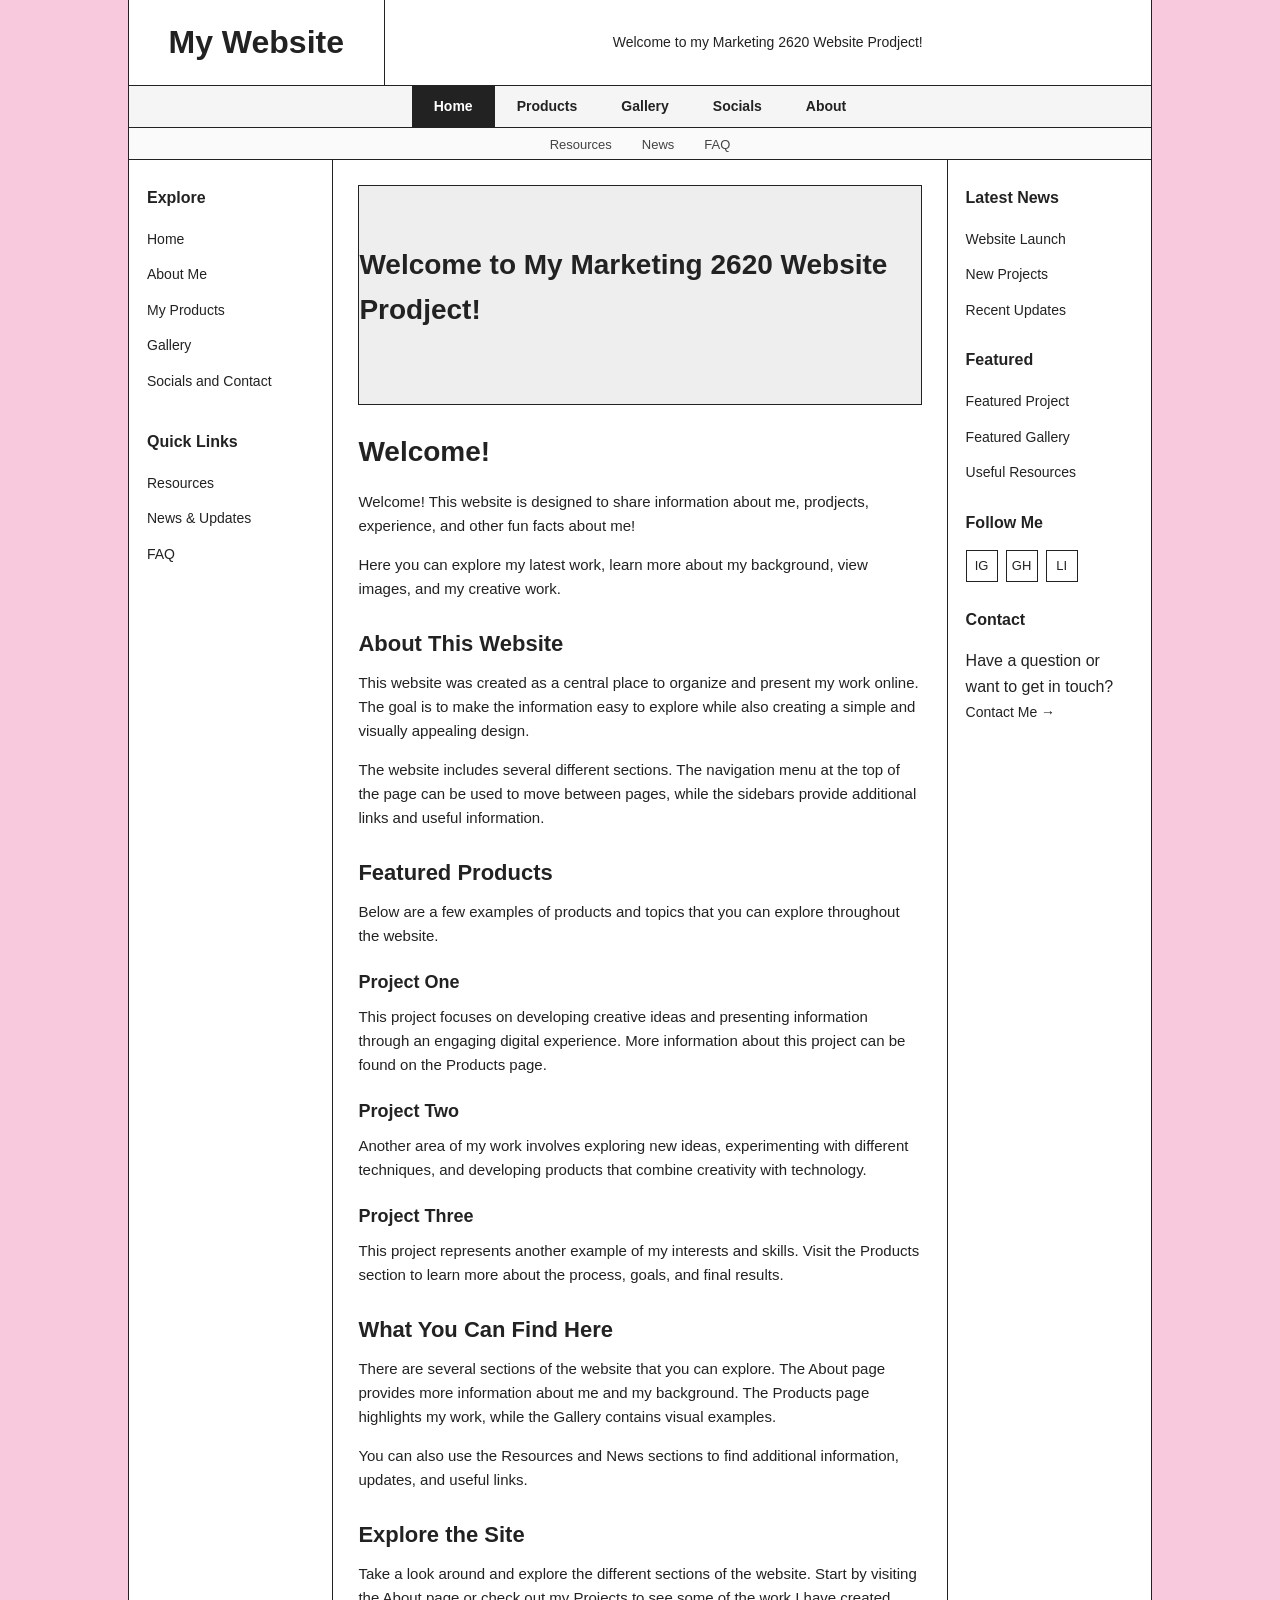
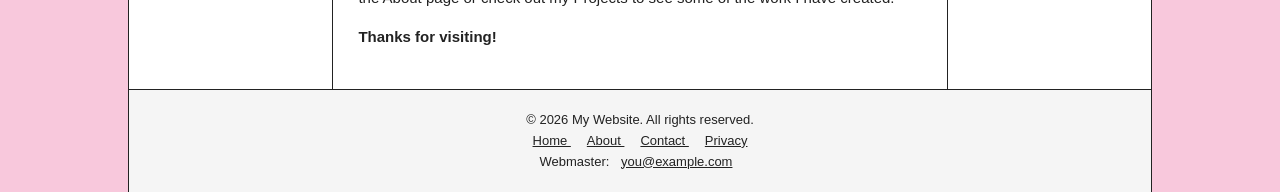
<file: index.html>
<!DOCTYPE html>
<html lang="en">

<head>
    <meta charset="UTF-8">

    <meta name="viewport" content="width=device-width, initial-scale=1.0">

    <title>Welcome</title>

    <!-- Main CSS -->
    <link rel="stylesheet" href="style.css">
</head>


<body>

    <!-- =========================================
         MAIN WEBSITE CONTAINER
         ========================================= -->

    <div class="site-wrapper">


        <!-- =========================================
             HEADER
             ========================================= -->

        <header class="site-header">

            <!-- Logo -->

            <div class="logo">
                <a href="index.html">My Website</a>
            </div>


            <!-- Website Description -->

            <div class="header-info">

                <p>
                    Welcome to my Marketing 2620 Website Prodject!
                </p>

            </div>

        </header>



        <!-- =========================================
             NAVIGATION
             Created automatically by nav.js
             ========================================= -->

        <div id="navigation"></div>



        <!-- =========================================
             THREE COLUMN PAGE
             ========================================= -->

        <div class="page-layout">


            <!-- =====================================
                 LEFT SIDEBAR
                 ===================================== -->

            <aside class="left-sidebar">

                <h3>Explore</h3>

                <ul>

                    <li>
                        <a href="index.html">
                            Home
                        </a>
                    </li>

                    <li>
                        <a href="about.html">
                            About Me
                        </a>
                    </li>

                    <li>
                        <a href="products.html">
                            My Products
                        </a>
                    </li>

                    <li>
                        <a href="gallery.html">
                            Gallery
                        </a>
                    </li>

                    <li>
                        <a href="contact.html">
                            Socials and Contact
                        </a>
                    </li>

                </ul>


                <br>


                <h3>Quick Links</h3>

                <ul>

                    <li>
                        <a href="resources.html">
                            Resources
                        </a>
                    </li>

                    <li>
                        <a href="news.html">
                            News & Updates
                        </a>
                    </li>

                    <li>
                        <a href="faq.html">
                            FAQ
                        </a>
                    </li>

                </ul>

            </aside>



            <!-- =====================================
                 MAIN CONTENT
                 ===================================== -->

            <main class="main-content">


                <!-- HERO IMAGE -->

                <div class="hero">

                    <h1>
                        Welcome to My Marketing 2620 Website Prodject!
                    </h1>

                </div>


                <!-- INTRODUCTION -->

                <h1>Welcome!</h1>

                <p>
                    Welcome! This website is
                    designed to share information about me, prodjects, experience, and other fun facts about me!
                </p>

                <p>
                    Here you can explore my latest work, learn
                    more about my background, view images, and my
                    creative work.
                </p>


                <!-- ABOUT SECTION -->

                <h2>About This Website</h2>

                <p>
                    This website was created as a central place to
                    organize and present my work online. The goal is
                    to make the information easy to explore while
                    also creating a simple and visually appealing
                    design.
                </p>

                <p>
                    The website includes several different sections.
                    The navigation menu at the top of the page can be
                    used to move between pages, while the sidebars
                    provide additional links and useful information.
                </p>


                <!-- FEATURED PRODUCTS-->

                <h2>Featured Products</h2>

                <p>
                    Below are a few examples of products and topics
                    that you can explore throughout the website.
                </p>


                <h3>Project One</h3>

                <p>
                    This project focuses on developing creative ideas
                    and presenting information through an engaging
                    digital experience. More information about this
                    project can be found on the Products page.
                </p>


                <h3>Project Two</h3>

                <p>
                    Another area of my work involves exploring new
                    ideas, experimenting with different techniques,
                    and developing products that combine creativity
                    with technology.
                </p>


                <h3>Project Three</h3>

                <p>
                    This project represents another example of my
                    interests and skills. Visit the Products section
                    to learn more about the process, goals, and final
                    results.
                </p>


                <!-- WHAT YOU CAN FIND -->

                <h2>What You Can Find Here</h2>

                <p>
                    There are several sections of the website that
                    you can explore. The About page provides more
                    information about me and my background. The
                    Products page highlights my work, while the
                    Gallery contains visual examples.
                </p>

                <p>
                    You can also use the Resources and News sections
                    to find additional information, updates, and
                    useful links.
                </p>


                <!-- CALL TO ACTION -->

                <h2>Explore the Site</h2>

                <p>
                    Take a look around and explore the different
                    sections of the website. Start by visiting the
                    About page or check out my Projects to see some
                    of the work I have created.
                </p>


                <p>

                    <strong>
                        Thanks for visiting!
                    </strong>

                </p>

            </main>



            <!-- =====================================
                 RIGHT SIDEBAR
                 ===================================== -->

            <aside class="right-sidebar">

                <div class="sticky-content">


                    <!-- NEWS -->

                    <div class="sidebar-section">

                        <h3>Latest News</h3>

                        <ul>

                            <li>
                                <a href="news.html">
                                    Website Launch
                                </a>
                            </li>

                            <li>
                                <a href="news.html">
                                    New Projects
                                </a>
                            </li>

                            <li>
                                <a href="news.html">
                                    Recent Updates
                                </a>
                            </li>

                        </ul>

                    </div>



                    <!-- FEATURED -->

                    <div class="sidebar-section">

                        <h3>Featured</h3>

                        <ul>

                            <li>
                                <a href="projects.html">
                                    Featured Project
                                </a>
                            </li>

                            <li>
                                <a href="gallery.html">
                                    Featured Gallery
                                </a>
                            </li>

                            <li>
                                <a href="resources.html">
                                    Useful Resources
                                </a>
                            </li>

                        </ul>

                    </div>



                    <!-- SOCIAL MEDIA -->

                    <div class="sidebar-section">

                        <h3>Follow Me</h3>

                        <div class="social-links">

                            <a
                                href="#"
                                aria-label="Instagram">
                                IG
                            </a>

                            <a
                                href="#"
                                aria-label="GitHub">
                                GH
                            </a>

                            <a
                                href="#"
                                aria-label="LinkedIn">
                                LI
                            </a>

                        </div>

                    </div>



                    <!-- CONTACT -->

                    <div class="sidebar-section">

                        <h3>Contact</h3>

                        <p>
                            Have a question or want to get in
                            touch?
                        </p>

                        <a href="contact.html">
                            Contact Me →
                        </a>

                    </div>


                </div>

            </aside>


        </div>



        <!-- =========================================
             FOOTER
             ========================================= -->

        <footer class="site-footer">

            <p>
                © 2026 My Website. All rights reserved.
            </p>

            <p>

                <a href="index.html">
                    Home
                </a>

                <a href="about.html">
                    About
                </a>

                <a href="contact.html">
                    Contact
                </a>

                <a href="privacy.html">
                    Privacy
                </a>

            </p>

            <p>

                Webmaster:
                
                <a href="mailto:you@example.com">
                    you@example.com
                </a>

            </p>

        </footer>


    </div>



    <!-- =========================================
         JAVASCRIPT NAVIGATION
         ========================================= -->

    <script src="nav.js"></script>

</body>

</html>
</file>
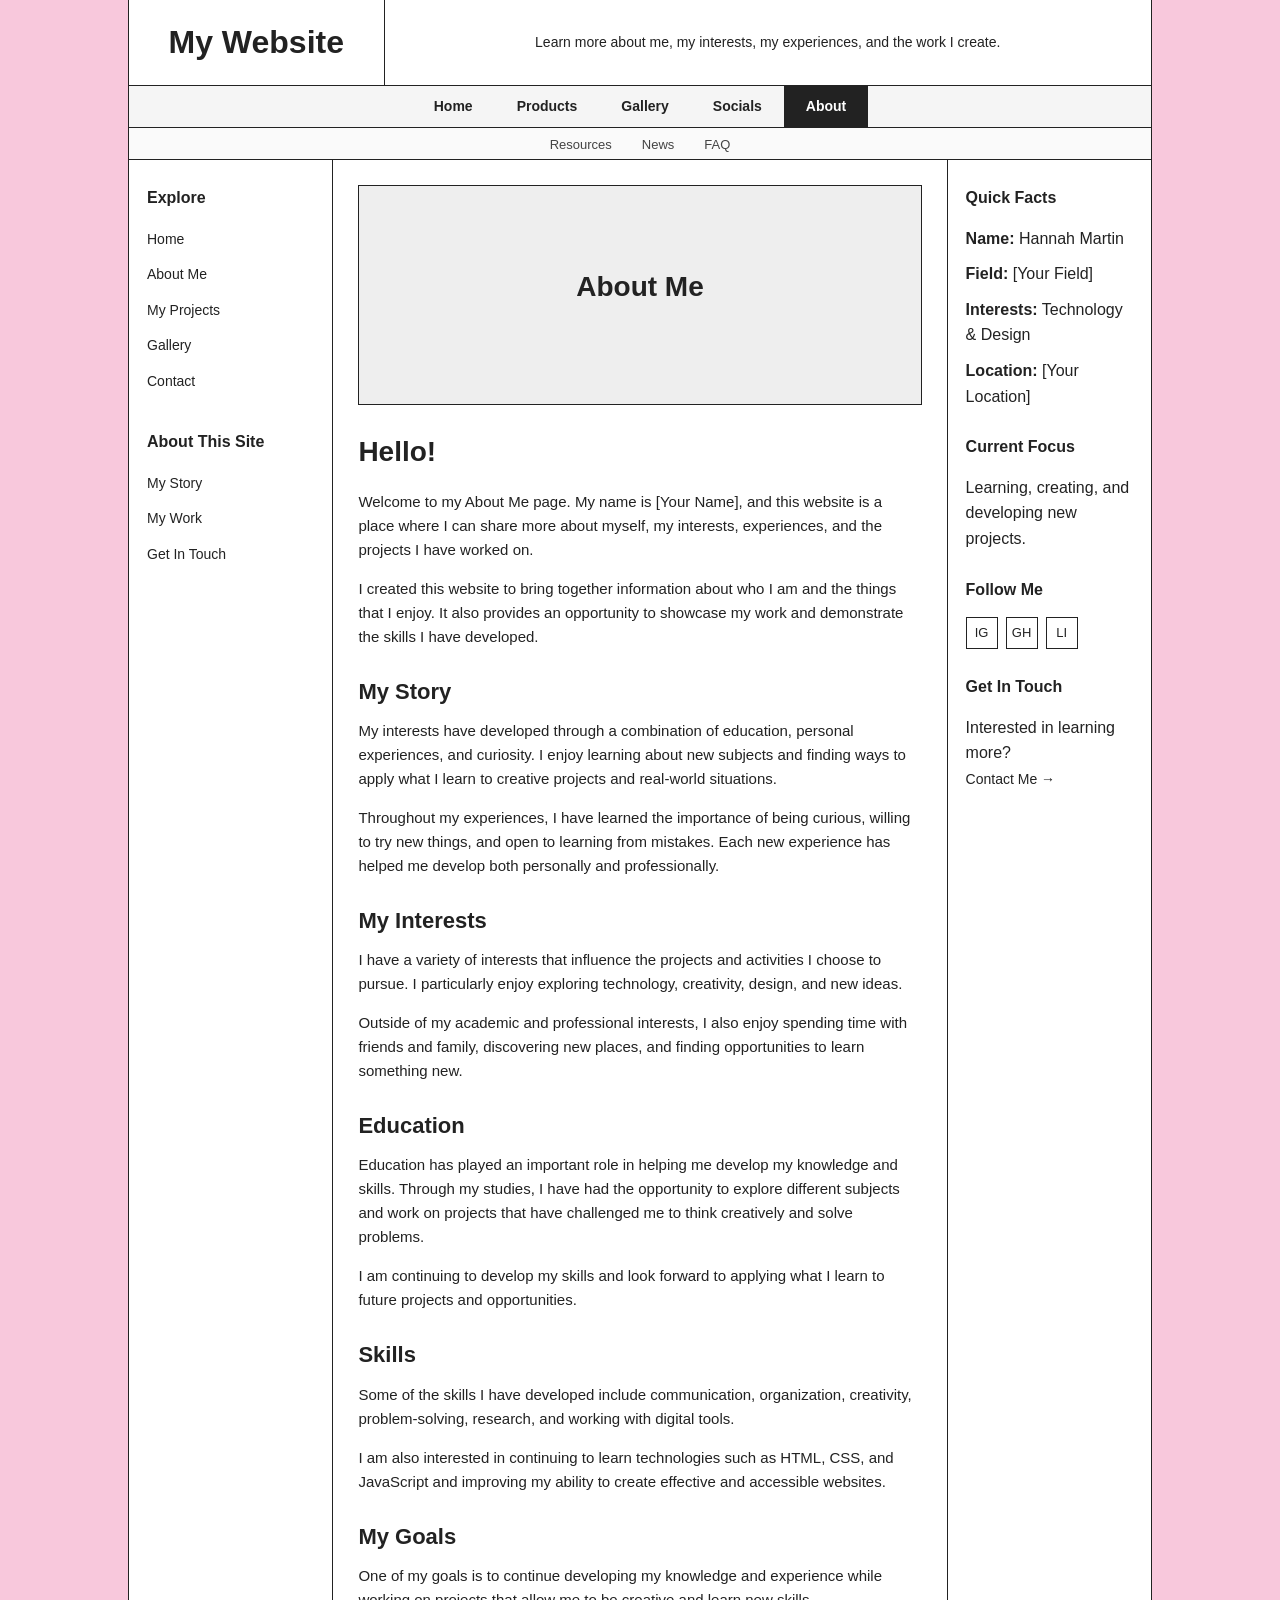
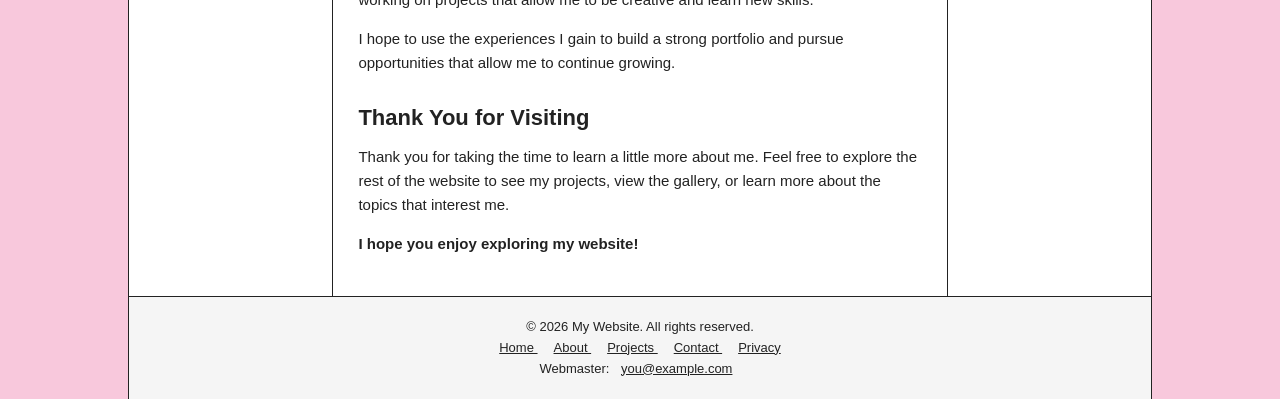
<file: about.html>
<!DOCTYPE html>
<html lang="en">

<head>
    <meta charset="UTF-8">

    <meta name="viewport" content="width=device-width, initial-scale=1.0">

    <title>About Me | My Website</title>

    <!-- Shared CSS -->
    <link rel="stylesheet" href="style.css">
</head>


<body>

    <!-- =========================================
         MAIN WEBSITE CONTAINER
         ========================================= -->

    <div class="site-wrapper">


        <!-- =========================================
             HEADER
             ========================================= -->

        <header class="site-header">

            <!-- Logo -->

            <div class="logo">
                <a href="index.html">My Website</a>
            </div>


            <!-- Website Description -->

            <div class="header-info">

                <p>
                    Learn more about me, my interests, my
                    experiences, and the work I create.
                </p>

            </div>

        </header>



        <!-- =========================================
             SHARED JAVASCRIPT NAVIGATION
             ========================================= -->

        <div id="navigation"></div>



        <!-- =========================================
             THREE-COLUMN PAGE LAYOUT
             ========================================= -->

        <div class="page-layout">


            <!-- =====================================
                 LEFT SIDEBAR
                 ===================================== -->

            <aside class="left-sidebar">

                <h3>Explore</h3>

                <ul>

                    <li>
                        <a href="index.html">
                            Home
                        </a>
                    </li>

                    <li>
                        <a href="about.html">
                            About Me
                        </a>
                    </li>

                    <li>
                        <a href="projects.html">
                            My Projects
                        </a>
                    </li>

                    <li>
                        <a href="gallery.html">
                            Gallery
                        </a>
                    </li>

                    <li>
                        <a href="contact.html">
                            Contact
                        </a>
                    </li>

                </ul>


                <br>


                <h3>About This Site</h3>

                <ul>

                    <li>
                        <a href="about.html">
                            My Story
                        </a>
                    </li>

                    <li>
                        <a href="projects.html">
                            My Work
                        </a>
                    </li>

                    <li>
                        <a href="contact.html">
                            Get In Touch
                        </a>
                    </li>

                </ul>

            </aside>



            <!-- =====================================
                 MAIN ABOUT CONTENT
                 ===================================== -->

            <main class="main-content">


                <!-- HERO -->

                <div class="hero">

                    <h1>
                        About Me
                    </h1>

                </div>



                <!-- INTRODUCTION -->

                <h1>Hello!</h1>

                <p>
                    Welcome to my About Me page. My name is
                    [Your Name], and this website is a place where
                    I can share more about myself, my interests,
                    experiences, and the projects I have worked on.
                </p>

                <p>
                    I created this website to bring together
                    information about who I am and the things that
                    I enjoy. It also provides an opportunity to
                    showcase my work and demonstrate the skills I
                    have developed.
                </p>



                <!-- MY STORY -->

                <h2>My Story</h2>

                <p>
                    My interests have developed through a combination
                    of education, personal experiences, and curiosity.
                    I enjoy learning about new subjects and finding
                    ways to apply what I learn to creative projects
                    and real-world situations.
                </p>

                <p>
                    Throughout my experiences, I have learned the
                    importance of being curious, willing to try new
                    things, and open to learning from mistakes.
                    Each new experience has helped me develop both
                    personally and professionally.
                </p>



                <!-- INTERESTS -->

                <h2>My Interests</h2>

                <p>
                    I have a variety of interests that influence the
                    projects and activities I choose to pursue. I
                    particularly enjoy exploring technology, creativity,
                    design, and new ideas.
                </p>

                <p>
                    Outside of my academic and professional interests,
                    I also enjoy spending time with friends and family,
                    discovering new places, and finding opportunities
                    to learn something new.
                </p>



                <!-- EDUCATION -->

                <h2>Education</h2>

                <p>
                    Education has played an important role in helping
                    me develop my knowledge and skills. Through my
                    studies, I have had the opportunity to explore
                    different subjects and work on projects that have
                    challenged me to think creatively and solve
                    problems.
                </p>

                <p>
                    I am continuing to develop my skills and look
                    forward to applying what I learn to future
                    projects and opportunities.
                </p>



                <!-- SKILLS -->

                <h2>Skills</h2>

                <p>
                    Some of the skills I have developed include
                    communication, organization, creativity,
                    problem-solving, research, and working with
                    digital tools.
                </p>

                <p>
                    I am also interested in continuing to learn
                    technologies such as HTML, CSS, and JavaScript
                    and improving my ability to create effective
                    and accessible websites.
                </p>



                <!-- GOALS -->

                <h2>My Goals</h2>

                <p>
                    One of my goals is to continue developing my
                    knowledge and experience while working on projects
                    that allow me to be creative and learn new skills.
                </p>

                <p>
                    I hope to use the experiences I gain to build a
                    strong portfolio and pursue opportunities that
                    allow me to continue growing.
                </p>



                <!-- CLOSING -->

                <h2>Thank You for Visiting</h2>

                <p>
                    Thank you for taking the time to learn a little
                    more about me. Feel free to explore the rest of
                    the website to see my projects, view the gallery,
                    or learn more about the topics that interest me.
                </p>

                <p>

                    <strong>
                        I hope you enjoy exploring my website!
                    </strong>

                </p>


            </main>



            <!-- =====================================
                 RIGHT STICKY SIDEBAR
                 ===================================== -->

            <aside class="right-sidebar">

                <div class="sticky-content">


                    <!-- QUICK FACTS -->

                    <div class="sidebar-section">

                        <h3>Quick Facts</h3>

                        <ul>

                            <li>
                                <strong>Name:</strong>
                                Hannah Martin
                            </li>

                            <li>
                                <strong>Field:</strong>
                                [Your Field]
                            </li>

                            <li>
                                <strong>Interests:</strong>
                                Technology & Design
                            </li>

                            <li>
                                <strong>Location:</strong>
                                [Your Location]
                            </li>

                        </ul>

                    </div>



                    <!-- CURRENT FOCUS -->

                    <div class="sidebar-section">

                        <h3>Current Focus</h3>

                        <p>
                            Learning, creating, and developing
                            new projects.
                        </p>

                    </div>



                    <!-- SOCIAL LINKS -->

                    <div class="sidebar-section">

                        <h3>Follow Me</h3>

                        <div class="social-links">

                            <a
                                href="#"
                                aria-label="Instagram">
                                IG
                            </a>

                            <a
                                href="#"
                                aria-label="GitHub">
                                GH
                            </a>

                            <a
                                href="#"
                                aria-label="LinkedIn">
                                LI
                            </a>

                        </div>

                    </div>



                    <!-- CONTACT -->

                    <div class="sidebar-section">

                        <h3>Get In Touch</h3>

                        <p>
                            Interested in learning more?
                        </p>

                        <a href="contact.html">
                            Contact Me →
                        </a>

                    </div>


                </div>

            </aside>


        </div>



        <!-- =========================================
             FOOTER
             ========================================= -->

        <footer class="site-footer">

            <p>
                © 2026 My Website. All rights reserved.
            </p>

            <p>

                <a href="index.html">
                    Home
                </a>

                <a href="about.html">
                    About
                </a>

                <a href="projects.html">
                    Projects
                </a>

                <a href="contact.html">
                    Contact
                </a>

                <a href="privacy.html">
                    Privacy
                </a>

            </p>

            <p>

                Webmaster:

                <a href="mailto:you@example.com">
                    you@example.com
                </a>

            </p>

        </footer>


    </div>



    <!-- =========================================
         SHARED NAVIGATION JAVASCRIPT
         ========================================= -->

    <script src="nav.js"></script>

</body>

</html>
</file>
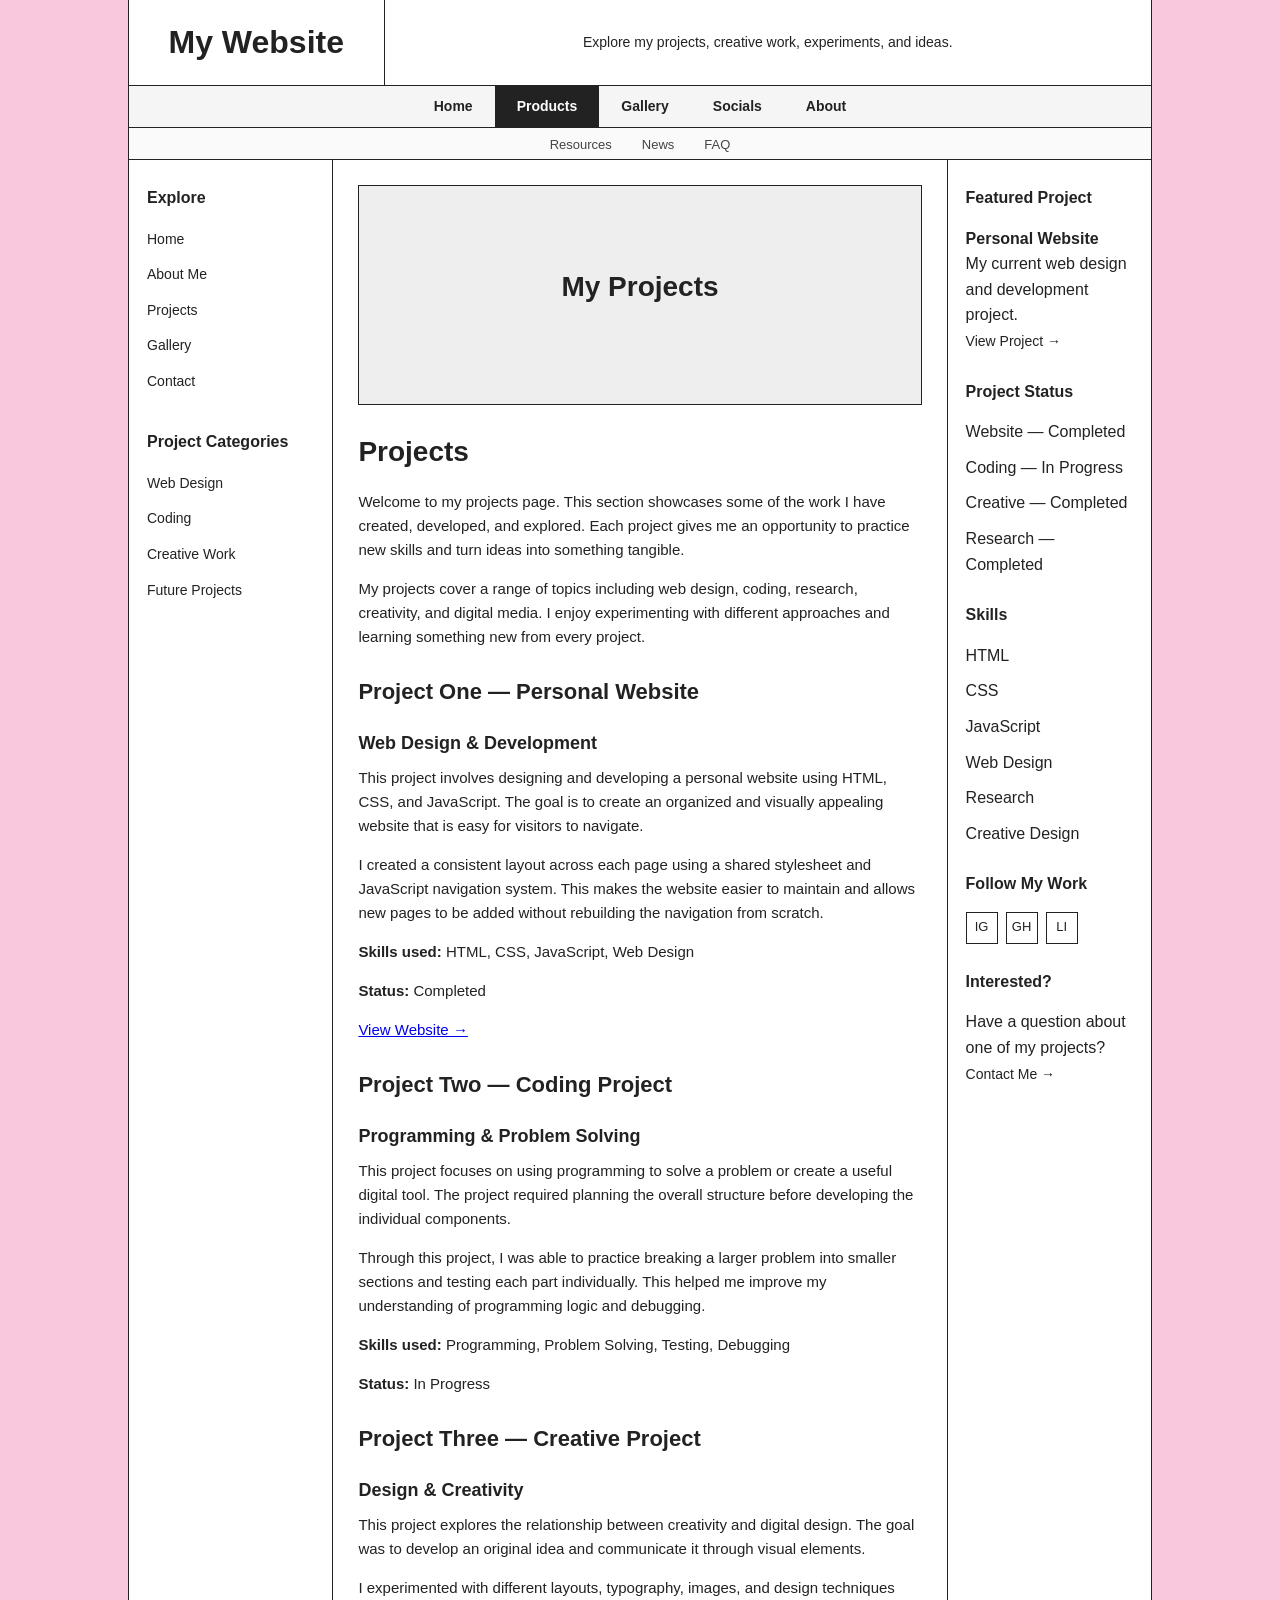
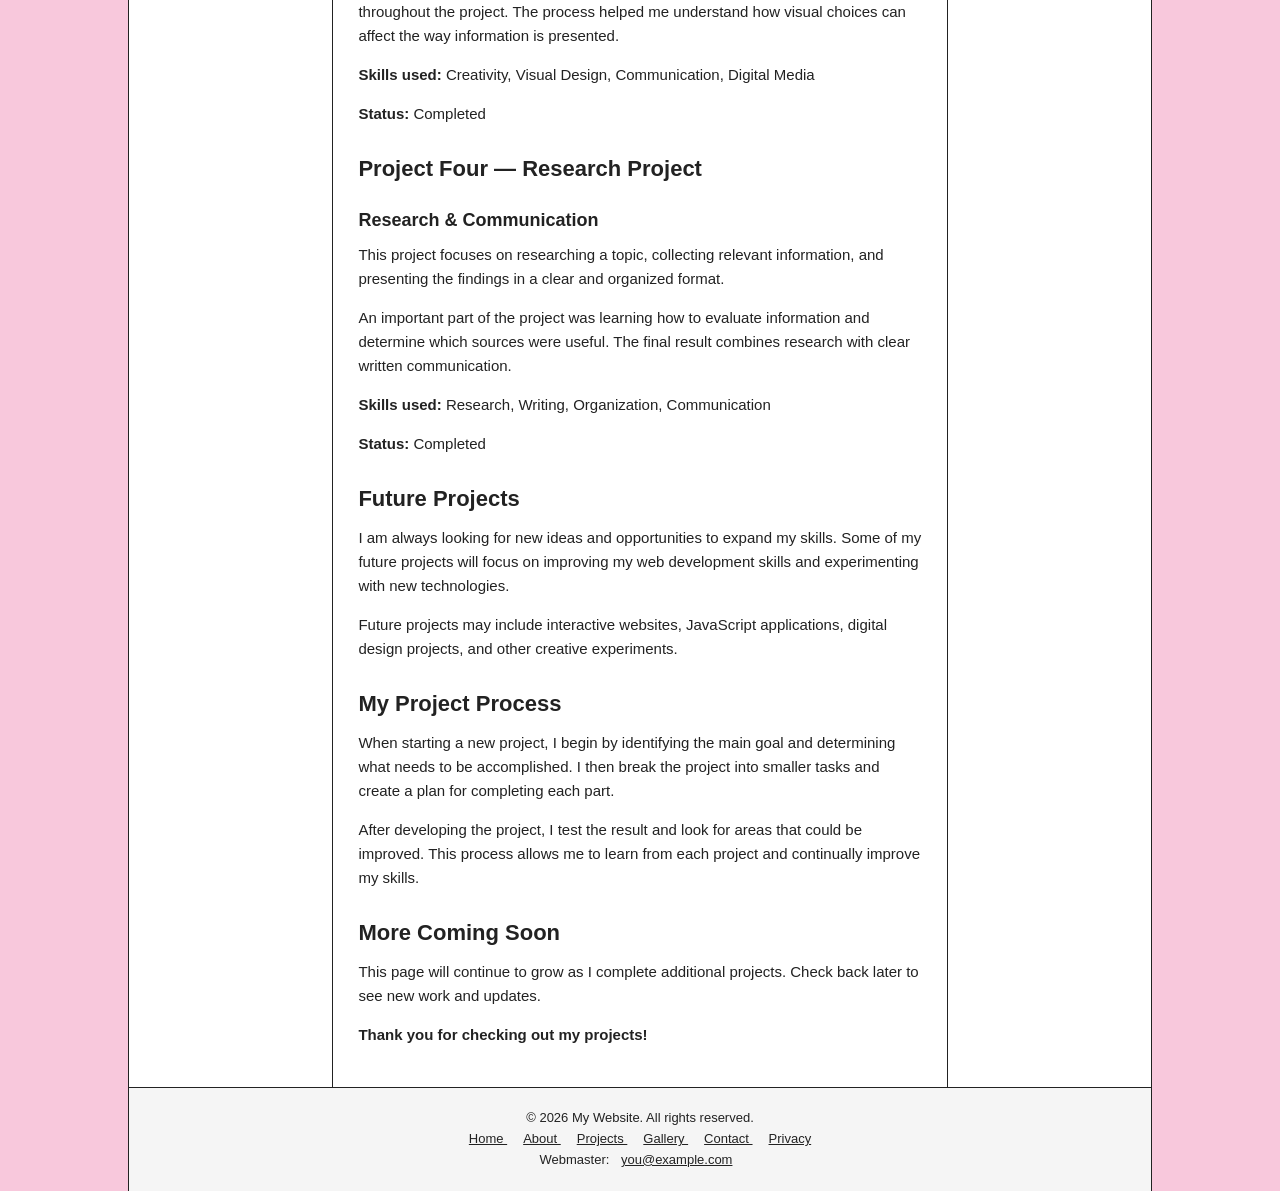
<file: products.html>
<!DOCTYPE html>
<html lang="en">

<head>

    <meta charset="UTF-8">

    <meta name="viewport"
          content="width=device-width, initial-scale=1.0">

    <title>Projects | My Website</title>

    <!-- Shared CSS -->
    <link rel="stylesheet" href="style.css">

</head>


<body>

    <!-- =========================================
         MAIN WEBSITE CONTAINER
         ========================================= -->

    <div class="site-wrapper">


        <!-- =========================================
             HEADER
             ========================================= -->

        <header class="site-header">


            <!-- LOGO -->

            <div class="logo">

                <a href="index.html">
                    My Website
                </a>

            </div>


            <!-- WEBSITE DESCRIPTION -->

            <div class="header-info">

                <p>
                    Explore my projects, creative work,
                    experiments, and ideas.
                </p>

            </div>

        </header>



        <!-- =========================================
             SHARED JAVASCRIPT NAVIGATION
             ========================================= -->

        <div id="navigation"></div>



        <!-- =========================================
             THREE COLUMN PAGE LAYOUT
             ========================================= -->

        <div class="page-layout">


            <!-- =====================================
                 LEFT SIDEBAR
                 ===================================== -->

            <aside class="left-sidebar">


                <h3>Explore</h3>

                <ul>

                    <li>
                        <a href="index.html">
                            Home
                        </a>
                    </li>

                    <li>
                        <a href="about.html">
                            About Me
                        </a>
                    </li>

                    <li>
                        <a href="projects.html">
                            Projects
                        </a>
                    </li>

                    <li>
                        <a href="gallery.html">
                            Gallery
                        </a>
                    </li>

                    <li>
                        <a href="contact.html">
                            Contact
                        </a>
                    </li>

                </ul>


                <br>


                <h3>Project Categories</h3>

                <ul>

                    <li>
                        <a href="#web">
                            Web Design
                        </a>
                    </li>

                    <li>
                        <a href="#coding">
                            Coding
                        </a>
                    </li>

                    <li>
                        <a href="#creative">
                            Creative Work
                        </a>
                    </li>

                    <li>
                        <a href="#future">
                            Future Projects
                        </a>
                    </li>

                </ul>


            </aside>



            <!-- =====================================
                 MAIN PROJECT CONTENT
                 ===================================== -->

            <main class="main-content">


                <!-- =================================
                     HERO
                     ================================= -->

                <div class="hero">

                    <h1>
                        My Projects
                    </h1>

                </div>



                <!-- =================================
                     INTRODUCTION
                     ================================= -->

                <h1>Projects</h1>

                <p>
                    Welcome to my projects page. This section
                    showcases some of the work I have created,
                    developed, and explored. Each project gives me
                    an opportunity to practice new skills and turn
                    ideas into something tangible.
                </p>

                <p>
                    My projects cover a range of topics including
                    web design, coding, research, creativity, and
                    digital media. I enjoy experimenting with
                    different approaches and learning something new
                    from every project.
                </p>



                <!-- =================================
                     PROJECT 1
                     ================================= -->

                <section id="web">

                    <h2>Project One — Personal Website</h2>

                    <h3>Web Design & Development</h3>

                    <p>
                        This project involves designing and
                        developing a personal website using HTML,
                        CSS, and JavaScript. The goal is to create
                        an organized and visually appealing website
                        that is easy for visitors to navigate.
                    </p>

                    <p>
                        I created a consistent layout across each
                        page using a shared stylesheet and
                        JavaScript navigation system. This makes the
                        website easier to maintain and allows new
                        pages to be added without rebuilding the
                        navigation from scratch.
                    </p>

                    <p>
                        <strong>Skills used:</strong>
                        HTML, CSS, JavaScript, Web Design
                    </p>

                    <p>
                        <strong>Status:</strong>
                        Completed
                    </p>

                    <p>
                        <a href="index.html">
                            View Website →
                        </a>
                    </p>

                </section>



                <!-- =================================
                     PROJECT 2
                     ================================= -->

                <section id="coding">

                    <h2>Project Two — Coding Project</h2>

                    <h3>Programming & Problem Solving</h3>

                    <p>
                        This project focuses on using programming
                        to solve a problem or create a useful
                        digital tool. The project required planning
                        the overall structure before developing the
                        individual components.
                    </p>

                    <p>
                        Through this project, I was able to practice
                        breaking a larger problem into smaller
                        sections and testing each part individually.
                        This helped me improve my understanding of
                        programming logic and debugging.
                    </p>

                    <p>
                        <strong>Skills used:</strong>
                        Programming, Problem Solving, Testing,
                        Debugging
                    </p>

                    <p>
                        <strong>Status:</strong>
                        In Progress
                    </p>

                </section>



                <!-- =================================
                     PROJECT 3
                     ================================= -->

                <section id="creative">

                    <h2>Project Three — Creative Project</h2>

                    <h3>Design & Creativity</h3>

                    <p>
                        This project explores the relationship
                        between creativity and digital design. The
                        goal was to develop an original idea and
                        communicate it through visual elements.
                    </p>

                    <p>
                        I experimented with different layouts,
                        typography, images, and design techniques
                        throughout the project. The process helped me
                        understand how visual choices can affect the
                        way information is presented.
                    </p>

                    <p>
                        <strong>Skills used:</strong>
                        Creativity, Visual Design, Communication,
                        Digital Media
                    </p>

                    <p>
                        <strong>Status:</strong>
                        Completed
                    </p>

                </section>



                <!-- =================================
                     PROJECT 4
                     ================================= -->

                <section>

                    <h2>Project Four — Research Project</h2>

                    <h3>Research & Communication</h3>

                    <p>
                        This project focuses on researching a topic,
                        collecting relevant information, and
                        presenting the findings in a clear and
                        organized format.
                    </p>

                    <p>
                        An important part of the project was learning
                        how to evaluate information and determine
                        which sources were useful. The final result
                        combines research with clear written
                        communication.
                    </p>

                    <p>
                        <strong>Skills used:</strong>
                        Research, Writing, Organization,
                        Communication
                    </p>

                    <p>
                        <strong>Status:</strong>
                        Completed
                    </p>

                </section>



                <!-- =================================
                     FUTURE PROJECTS
                     ================================= -->

                <section id="future">

                    <h2>Future Projects</h2>

                    <p>
                        I am always looking for new ideas and
                        opportunities to expand my skills. Some of my
                        future projects will focus on improving my
                        web development skills and experimenting with
                        new technologies.
                    </p>

                    <p>
                        Future projects may include interactive
                        websites, JavaScript applications, digital
                        design projects, and other creative
                        experiments.
                    </p>

                </section>



                <!-- =================================
                     PROJECT PROCESS
                     ================================= -->

                <h2>My Project Process</h2>

                <p>
                    When starting a new project, I begin by
                    identifying the main goal and determining what
                    needs to be accomplished. I then break the
                    project into smaller tasks and create a plan for
                    completing each part.
                </p>

                <p>
                    After developing the project, I test the result
                    and look for areas that could be improved. This
                    process allows me to learn from each project and
                    continually improve my skills.
                </p>



                <!-- =================================
                     CLOSING
                     ================================= -->

                <h2>More Coming Soon</h2>

                <p>
                    This page will continue to grow as I complete
                    additional projects. Check back later to see new
                    work and updates.
                </p>

                <p>

                    <strong>
                        Thank you for checking out my projects!
                    </strong>

                </p>


            </main>



            <!-- =====================================
                 RIGHT STICKY SIDEBAR
                 ===================================== -->

            <aside class="right-sidebar">


                <div class="sticky-content">


                    <!-- FEATURED PROJECT -->

                    <div class="sidebar-section">

                        <h3>Featured Project</h3>

                        <p>
                            <strong>
                                Personal Website
                            </strong>
                        </p>

                        <p>
                            My current web design and development
                            project.
                        </p>

                        <a href="#web">
                            View Project →
                        </a>

                    </div>



                    <!-- PROJECT STATUS -->

                    <div class="sidebar-section">

                        <h3>Project Status</h3>

                        <ul>

                            <li>
                                Website — Completed
                            </li>

                            <li>
                                Coding — In Progress
                            </li>

                            <li>
                                Creative — Completed
                            </li>

                            <li>
                                Research — Completed
                            </li>

                        </ul>

                    </div>



                    <!-- SKILLS -->

                    <div class="sidebar-section">

                        <h3>Skills</h3>

                        <ul>

                            <li>
                                HTML
                            </li>

                            <li>
                                CSS
                            </li>

                            <li>
                                JavaScript
                            </li>

                            <li>
                                Web Design
                            </li>

                            <li>
                                Research
                            </li>

                            <li>
                                Creative Design
                            </li>

                        </ul>

                    </div>



                    <!-- SOCIAL LINKS -->

                    <div class="sidebar-section">

                        <h3>Follow My Work</h3>

                        <div class="social-links">

                            <a
                                href="#"
                                aria-label="Instagram">
                                IG
                            </a>

                            <a
                                href="#"
                                aria-label="GitHub">
                                GH
                            </a>

                            <a
                                href="#"
                                aria-label="LinkedIn">
                                LI
                            </a>

                        </div>

                    </div>



                    <!-- CONTACT -->

                    <div class="sidebar-section">

                        <h3>Interested?</h3>

                        <p>
                            Have a question about one of my
                            projects?
                        </p>

                        <a href="contact.html">
                            Contact Me →
                        </a>

                    </div>


                </div>

            </aside>


        </div>



        <!-- =========================================
             FOOTER
             ========================================= -->

        <footer class="site-footer">


            <p>
                © 2026 My Website. All rights reserved.
            </p>


            <p>

                <a href="index.html">
                    Home
                </a>

                <a href="about.html">
                    About
                </a>

                <a href="projects.html">
                    Projects
                </a>

                <a href="gallery.html">
                    Gallery
                </a>

                <a href="contact.html">
                    Contact
                </a>

                <a href="privacy.html">
                    Privacy
                </a>

            </p>


            <p>

                Webmaster:

                <a href="mailto:you@example.com">
                    you@example.com
                </a>

            </p>


        </footer>


    </div>



    <!-- =========================================
         SHARED NAVIGATION JAVASCRIPT
         ========================================= -->

    <script src="nav.js"></script>


</body>

</html>
</file>
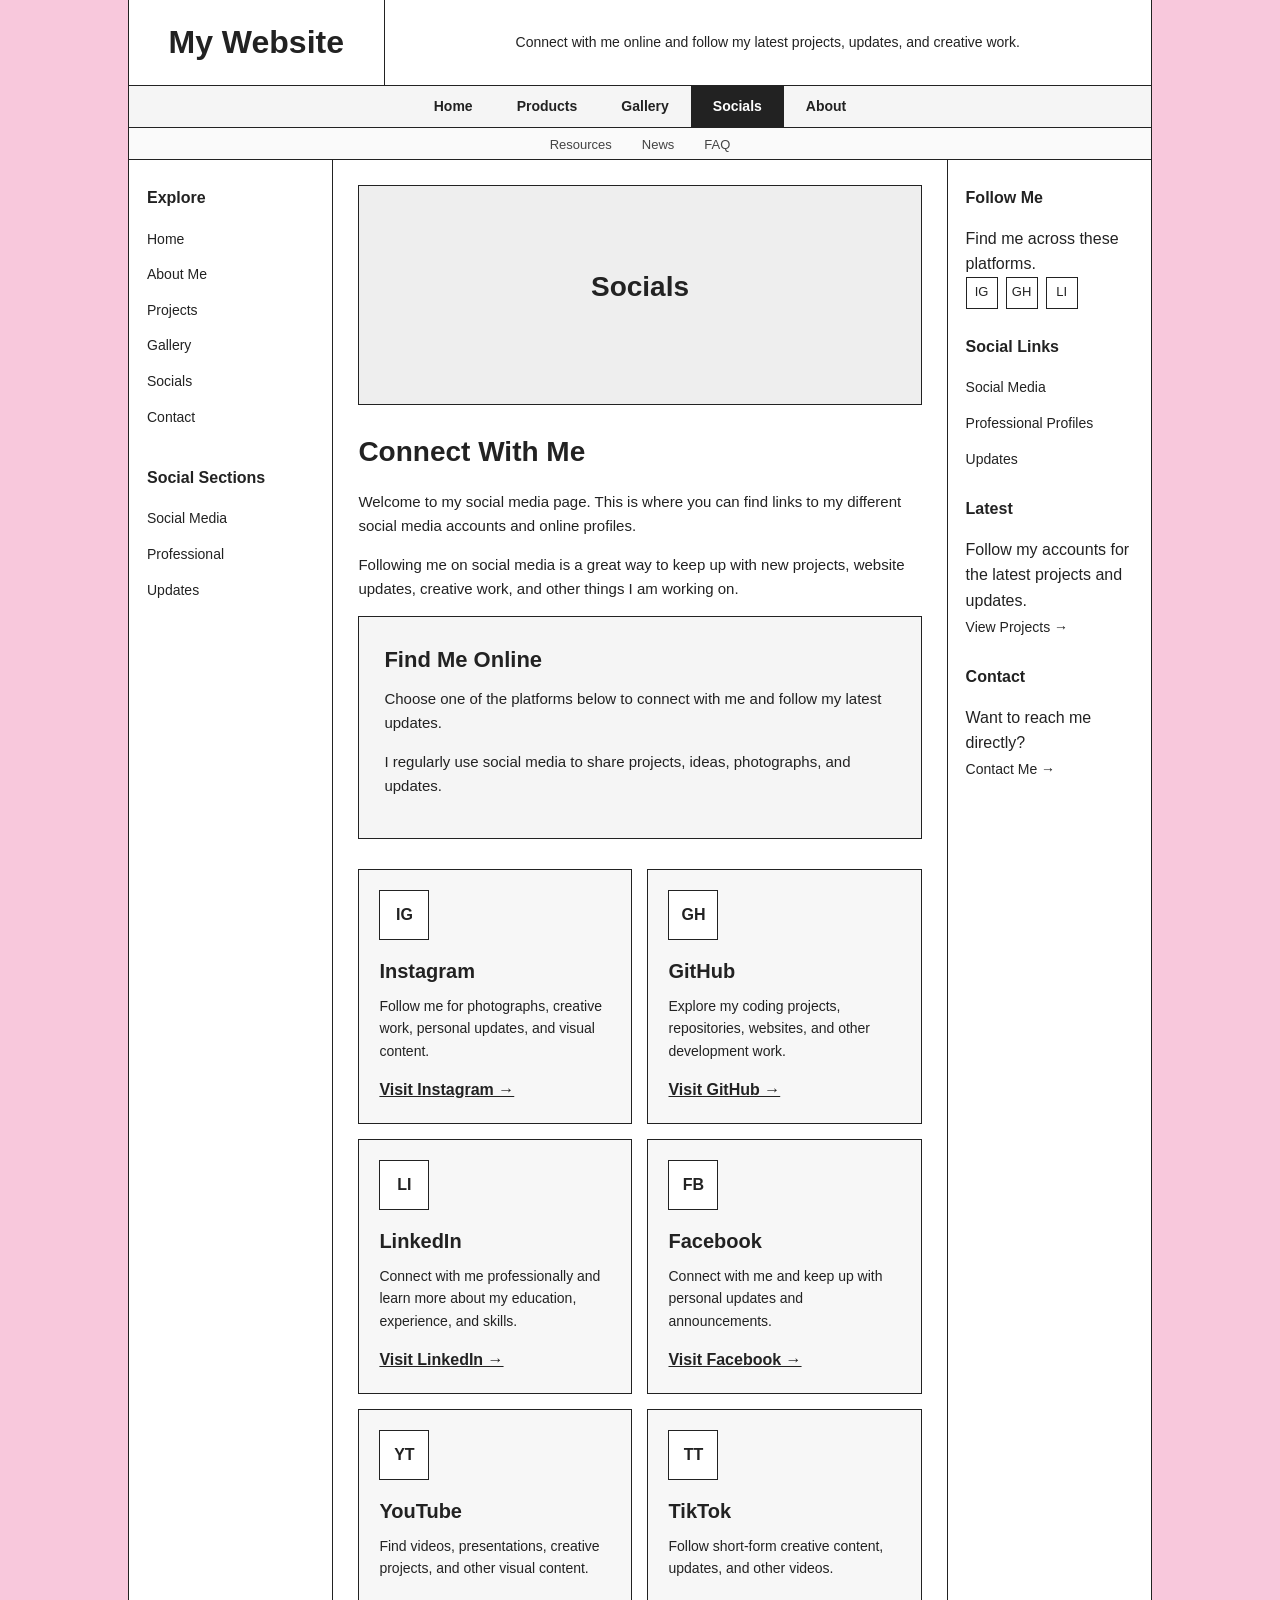
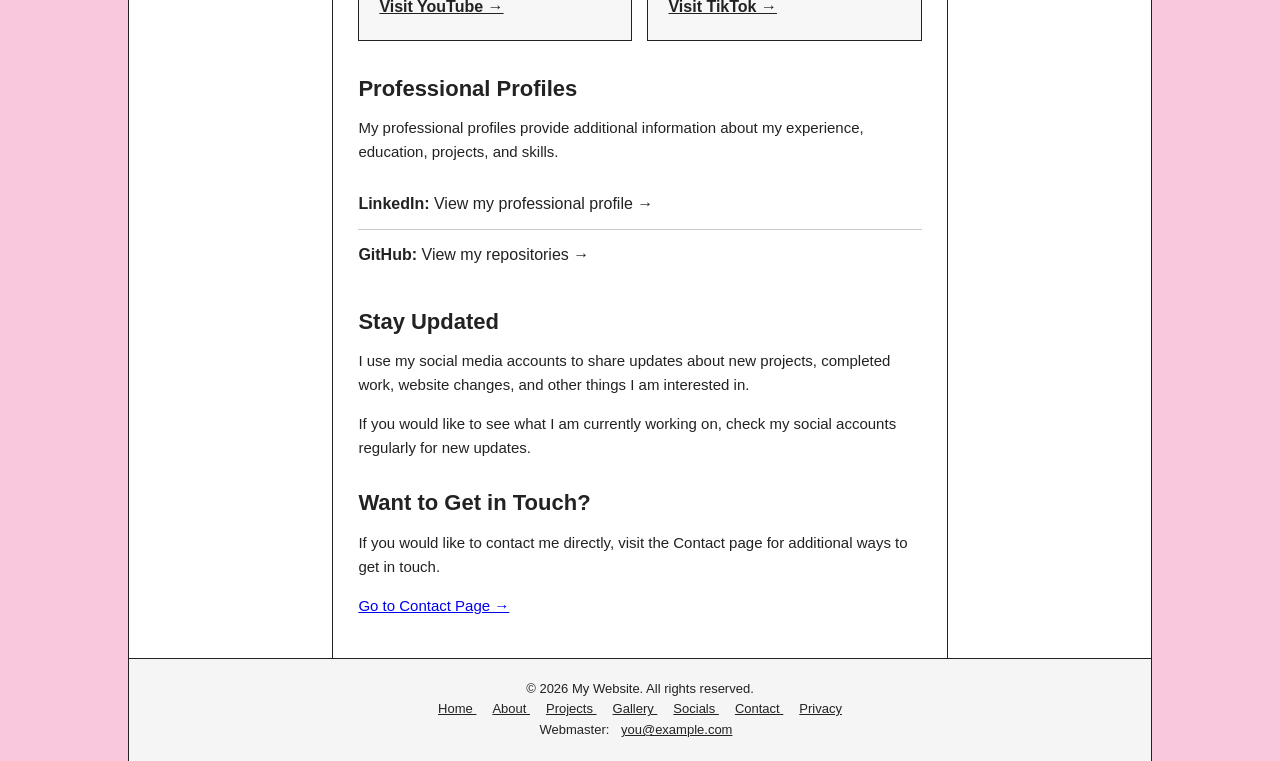
<file: socials.html>
<!DOCTYPE html>
<html lang="en">

<head>

    <meta charset="UTF-8">

    <meta name="viewport"
          content="width=device-width, initial-scale=1.0">

    <title>Socials | My Website</title>

    <!-- Shared CSS -->
    <link rel="stylesheet" href="style.css">


    <!-- =========================================
         SOCIALS PAGE-SPECIFIC CSS
         ========================================= -->

    <style>

        /* =========================================
           SOCIALS GRID
           ========================================= */

        .social-grid {
            display: grid;
            grid-template-columns: repeat(2, 1fr);
            gap: 15px;
            margin-top: 20px;
            margin-bottom: 30px;
        }


        /* =========================================
           SOCIAL CARD
           ========================================= */

        .social-card {
            border: 1px solid #222;
            padding: 20px;
            background-color: #f7f7f7;
            transition: 0.2s ease;
        }


        .social-card:hover {
            background-color: #eeeeee;
        }


        .social-card h3 {
            margin-top: 0;
            margin-bottom: 8px;
            font-size: 20px;
        }


        .social-card p {
            font-size: 14px;
            margin-bottom: 15px;
        }


        .social-card a {
            color: #222;
            font-weight: bold;
            text-decoration: underline;
        }


        .social-card a:hover {
            text-decoration: none;
        }


        /* =========================================
           SOCIAL ICON / LETTER
           ========================================= */

        .social-icon {
            width: 50px;
            height: 50px;
            border: 1px solid #222;
            display: flex;
            align-items: center;
            justify-content: center;
            margin-bottom: 15px;
            font-weight: bold;
            font-size: 16px;
            background-color: white;
        }


        /* =========================================
           FEATURED SOCIAL SECTION
           ========================================= */

        .social-featured {
            border: 1px solid #222;
            padding: 25px;
            margin-bottom: 30px;
            background-color: #f5f5f5;
        }


        .social-featured h2 {
            margin-top: 0;
        }


        /* =========================================
           SOCIAL LIST
           ========================================= */

        .social-list {
            list-style: none;
            margin-top: 15px;
        }


        .social-list li {
            border-bottom: 1px solid #ccc;
            padding: 12px 0;
        }


        .social-list li:last-child {
            border-bottom: none;
        }


        .social-list a {
            color: #222;
            text-decoration: none;
        }


        .social-list a:hover {
            text-decoration: underline;
        }


        /* =========================================
           MOBILE
           ========================================= */

        @media (max-width: 600px) {

            .social-grid {
                grid-template-columns: 1fr;
            }

        }

    </style>

</head>


<body>


    <!-- =========================================
         MAIN WEBSITE CONTAINER
         ========================================= -->

    <div class="site-wrapper">


        <!-- =========================================
             HEADER
             ========================================= -->

        <header class="site-header">


            <!-- LOGO -->

            <div class="logo">

                <a href="index.html">
                    My Website
                </a>

            </div>


            <!-- WEBSITE DESCRIPTION -->

            <div class="header-info">

                <p>
                    Connect with me online and follow my
                    latest projects, updates, and creative work.
                </p>

            </div>

        </header>



        <!-- =========================================
             SHARED JAVASCRIPT NAVIGATION
             ========================================= -->

        <div id="navigation"></div>



        <!-- =========================================
             THREE COLUMN PAGE LAYOUT
             ========================================= -->

        <div class="page-layout">


            <!-- =====================================
                 LEFT SIDEBAR
                 ===================================== -->

            <aside class="left-sidebar">


                <h3>Explore</h3>

                <ul>

                    <li>
                        <a href="index.html">
                            Home
                        </a>
                    </li>

                    <li>
                        <a href="about.html">
                            About Me
                        </a>
                    </li>

                    <li>
                        <a href="projects.html">
                            Projects
                        </a>
                    </li>

                    <li>
                        <a href="gallery.html">
                            Gallery
                        </a>
                    </li>

                    <li>
                        <a href="socials.html">
                            Socials
                        </a>
                    </li>

                    <li>
                        <a href="contact.html">
                            Contact
                        </a>
                    </li>

                </ul>


                <br>


                <h3>Social Sections</h3>

                <ul>

                    <li>
                        <a href="#socials">
                            Social Media
                        </a>
                    </li>

                    <li>
                        <a href="#professional">
                            Professional
                        </a>
                    </li>

                    <li>
                        <a href="#updates">
                            Updates
                        </a>
                    </li>

                </ul>


            </aside>



            <!-- =====================================
                 MAIN SOCIALS CONTENT
                 ===================================== -->

            <main class="main-content">


                <!-- =================================
                     HERO
                     ================================= -->

                <div class="hero">

                    <h1>
                        Socials
                    </h1>

                </div>



                <!-- =================================
                     INTRODUCTION
                     ================================= -->

                <h1>Connect With Me</h1>

                <p>
                    Welcome to my social media page. This is where
                    you can find links to my different social media
                    accounts and online profiles.
                </p>

                <p>
                    Following me on social media is a great way to
                    keep up with new projects, website updates,
                    creative work, and other things I am working on.
                </p>



                <!-- =================================
                     FEATURED SOCIAL
                     ================================= -->

                <section id="socials">

                    <div class="social-featured">

                        <h2>Find Me Online</h2>

                        <p>
                            Choose one of the platforms below to
                            connect with me and follow my latest
                            updates.
                        </p>

                        <p>
                            I regularly use social media to share
                            projects, ideas, photographs, and
                            updates.
                        </p>

                    </div>


                    <!-- SOCIAL CARDS -->

                    <div class="social-grid">


                        <!-- INSTAGRAM -->

                        <div class="social-card">

                            <div class="social-icon">
                                IG
                            </div>

                            <h3>
                                Instagram
                            </h3>

                            <p>
                                Follow me for photographs, creative
                                work, personal updates, and visual
                                content.
                            </p>

                            <a
                                href="https://www.instagram.com/"
                                target="_blank"
                                rel="noopener noreferrer">

                                Visit Instagram →

                            </a>

                        </div>



                        <!-- GITHUB -->

                        <div class="social-card">

                            <div class="social-icon">
                                GH
                            </div>

                            <h3>
                                GitHub
                            </h3>

                            <p>
                                Explore my coding projects,
                                repositories, websites, and other
                                development work.
                            </p>

                            <a
                                href="https://github.com/"
                                target="_blank"
                                rel="noopener noreferrer">

                                Visit GitHub →

                            </a>

                        </div>



                        <!-- LINKEDIN -->

                        <div class="social-card">

                            <div class="social-icon">
                                LI
                            </div>

                            <h3>
                                LinkedIn
                            </h3>

                            <p>
                                Connect with me professionally and
                                learn more about my education,
                                experience, and skills.
                            </p>

                            <a
                                href="https://www.linkedin.com/"
                                target="_blank"
                                rel="noopener noreferrer">

                                Visit LinkedIn →

                            </a>

                        </div>



                        <!-- FACEBOOK -->

                        <div class="social-card">

                            <div class="social-icon">
                                FB
                            </div>

                            <h3>
                                Facebook
                            </h3>

                            <p>
                                Connect with me and keep up with
                                personal updates and announcements.
                            </p>

                            <a
                                href="https://www.facebook.com/"
                                target="_blank"
                                rel="noopener noreferrer">

                                Visit Facebook →

                            </a>

                        </div>



                        <!-- YOUTUBE -->

                        <div class="social-card">

                            <div class="social-icon">
                                YT
                            </div>

                            <h3>
                                YouTube
                            </h3>

                            <p>
                                Find videos, presentations, creative
                                projects, and other visual content.
                            </p>

                            <a
                                href="https://www.youtube.com/"
                                target="_blank"
                                rel="noopener noreferrer">

                                Visit YouTube →

                            </a>

                        </div>



                        <!-- TIKTOK -->

                        <div class="social-card">

                            <div class="social-icon">
                                TT
                            </div>

                            <h3>
                                TikTok
                            </h3>

                            <p>
                                Follow short-form creative content,
                                updates, and other videos.
                            </p>

                            <a
                                href="https://www.tiktok.com/"
                                target="_blank"
                                rel="noopener noreferrer">

                                Visit TikTok →

                            </a>

                        </div>


                    </div>

                </section>



                <!-- =================================
                     PROFESSIONAL ACCOUNTS
                     ================================= -->

                <section id="professional">

                    <h2>Professional Profiles</h2>

                    <p>
                        My professional profiles provide additional
                        information about my experience, education,
                        projects, and skills.
                    </p>

                    <ul class="social-list">

                        <li>
                            <strong>LinkedIn:</strong>

                            <a
                                href="https://www.linkedin.com/"
                                target="_blank"
                                rel="noopener noreferrer">

                                View my professional profile →

                            </a>
                        </li>

                        <li>
                            <strong>GitHub:</strong>

                            <a
                                href="https://github.com/"
                                target="_blank"
                                rel="noopener noreferrer">

                                View my repositories →

                            </a>
                        </li>

                    </ul>

                </section>



                <!-- =================================
                     UPDATES
                     ================================= -->

                <section id="updates">

                    <h2>Stay Updated</h2>

                    <p>
                        I use my social media accounts to share
                        updates about new projects, completed work,
                        website changes, and other things I am
                        interested in.
                    </p>

                    <p>
                        If you would like to see what I am currently
                        working on, check my social accounts
                        regularly for new updates.
                    </p>

                </section>



                <!-- =================================
                     CONTACT
                     ================================= -->

                <h2>Want to Get in Touch?</h2>

                <p>
                    If you would like to contact me directly, visit
                    the Contact page for additional ways to get in
                    touch.
                </p>

                <p>

                    <a href="contact.html">
                        Go to Contact Page →
                    </a>

                </p>


            </main>



            <!-- =====================================
                 RIGHT STICKY SIDEBAR
                 ===================================== -->

            <aside class="right-sidebar">


                <div class="sticky-content">


                    <!-- FOLLOW -->

                    <div class="sidebar-section">

                        <h3>Follow Me</h3>

                        <p>
                            Find me across these platforms.
                        </p>

                        <div class="social-links">

                            <a
                                href="https://www.instagram.com/"
                                target="_blank"
                                rel="noopener noreferrer"
                                aria-label="Instagram">
                                IG
                            </a>

                            <a
                                href="https://github.com/"
                                target="_blank"
                                rel="noopener noreferrer"
                                aria-label="GitHub">
                                GH
                            </a>

                            <a
                                href="https://www.linkedin.com/"
                                target="_blank"
                                rel="noopener noreferrer"
                                aria-label="LinkedIn">
                                LI
                            </a>

                        </div>

                    </div>



                    <!-- QUICK LINKS -->

                    <div class="sidebar-section">

                        <h3>Social Links</h3>

                        <ul>

                            <li>
                                <a href="#socials">
                                    Social Media
                                </a>
                            </li>

                            <li>
                                <a href="#professional">
                                    Professional Profiles
                                </a>
                            </li>

                            <li>
                                <a href="#updates">
                                    Updates
                                </a>
                            </li>

                        </ul>

                    </div>



                    <!-- LATEST -->

                    <div class="sidebar-section">

                        <h3>Latest</h3>

                        <p>
                            Follow my accounts for the latest
                            projects and updates.
                        </p>

                        <a href="projects.html">
                            View Projects →
                        </a>

                    </div>



                    <!-- CONTACT -->

                    <div class="sidebar-section">

                        <h3>Contact</h3>

                        <p>
                            Want to reach me directly?
                        </p>

                        <a href="contact.html">
                            Contact Me →
                        </a>

                    </div>


                </div>

            </aside>


        </div>



        <!-- =========================================
             FOOTER
             ========================================= -->

        <footer class="site-footer">


            <p>
                © 2026 My Website. All rights reserved.
            </p>


            <p>

                <a href="index.html">
                    Home
                </a>

                <a href="about.html">
                    About
                </a>

                <a href="projects.html">
                    Projects
                </a>

                <a href="gallery.html">
                    Gallery
                </a>

                <a href="socials.html">
                    Socials
                </a>

                <a href="contact.html">
                    Contact
                </a>

                <a href="privacy.html">
                    Privacy
                </a>

            </p>


            <p>

                Webmaster:

                <a href="mailto:you@example.com">
                    you@example.com
                </a>

            </p>


        </footer>


    </div>



    <!-- =========================================
         SHARED NAVIGATION JAVASCRIPT
         ========================================= -->

    <script src="nav.js"></script>


</body>

</html>
</file>
<file: style.css>
/* =========================================
   GLOBAL STYLES
   ========================================= */

* {
    box-sizing: border-box;
    margin: 0;
    padding: 0;
}

html {
    scroll-behavior: smooth;
}

body {
    font-family: Arial, Helvetica, sans-serif;
    background-color: #f8c8dc; /* Pink outer background */
    color: #222;
    line-height: 1.6;
}

/* =========================================
   MAIN WEBSITE CONTAINER
   Leaves 10% background on each side
   ========================================= */

.site-wrapper {
    width: 80%;
    margin: 0 auto;
    min-height: 100vh;
    background-color: #ffffff;
    border-left: 1px solid #222;
    border-right: 1px solid #222;
}

/* =========================================
   HEADER
   ========================================= */

.site-header {
    display: grid;
    grid-template-columns: 25% 75%;
    border-bottom: 1px solid #222;
}

/* Logo area */

.logo {
    min-height: 85px;
    display: flex;
    align-items: center;
    justify-content: center;
    border-right: 1px solid #222;
    font-size: 32px;
    font-weight: bold;
}

.logo a {
    color: #222;
    text-decoration: none;
}

/* Information/banner area */

.header-info {
    display: flex;
    align-items: center;
    justify-content: center;
    text-align: center;
    padding: 20px;
    min-height: 85px;
    background-color: #fff;
}

.header-info p {
    max-width: 650px;
    font-size: 14px;
}

/* =========================================
   NAVIGATION
   Generated by JavaScript
   ========================================= */

#navigation {
    width: 100%;
}

/* Primary navigation */

.primary-nav {
    display: flex;
    justify-content: center;
    align-items: center;
    min-height: 42px;
    border-bottom: 1px solid #222;
    background-color: #f5f5f5;
}

.primary-nav ul {
    display: flex;
    list-style: none;
    flex-wrap: wrap;
    justify-content: center;
}

.primary-nav li {
    margin: 0;
}

.primary-nav a {
    display: block;
    padding: 9px 22px;
    color: #222;
    text-decoration: none;
    font-weight: bold;
    font-size: 14px;
    transition: 0.2s ease;
}

.primary-nav a:hover,
.primary-nav a.active {
    background-color: #222;
    color: white;
}

/* Secondary navigation */

.secondary-nav {
    min-height: 32px;
    display: flex;
    align-items: center;
    justify-content: center;
    border-bottom: 1px solid #222;
    background-color: #fafafa;
}

.secondary-nav ul {
    display: flex;
    list-style: none;
    flex-wrap: wrap;
}

.secondary-nav a {
    padding: 5px 15px;
    color: #444;
    text-decoration: none;
    font-size: 13px;
}

.secondary-nav a:hover {
    text-decoration: underline;
}

/* =========================================
   MAIN PAGE LAYOUT
   ========================================= */

.page-layout {
    display: grid;
    grid-template-columns: 20% 60% 20%;
    align-items: stretch;
}

/* =========================================
   LEFT SIDEBAR
   ========================================= */

.left-sidebar {
    border-right: 1px solid #222;
    padding: 25px 18px;
}

.left-sidebar h3 {
    font-size: 16px;
    margin-bottom: 15px;
}

.left-sidebar ul {
    list-style: none;
}

.left-sidebar li {
    margin-bottom: 10px;
}

.left-sidebar a {
    color: #222;
    text-decoration: none;
    font-size: 14px;
}

.left-sidebar a:hover {
    text-decoration: underline;
}

/* =========================================
   MAIN CONTENT
   ========================================= */

.main-content {
    padding: 25px;
    min-width: 0;
}

/* Hero image */

.hero-image {
    width: 100%;
    height: 220px;
    object-fit: cover;
    display: block;
    border: 1px solid #222;
    margin-bottom: 20px;
}

/* If you use a hero div instead of an image */

.hero {
    width: 100%;
    min-height: 220px;
    border: 1px solid #222;
    display: flex;
    align-items: center;
    justify-content: center;
    margin-bottom: 25px;
    background-color: #eee;
}

.hero h1 {
    font-size: 32px;
}

/* Main text */

.main-content h1 {
    font-size: 28px;
    margin-bottom: 15px;
}

.main-content h2 {
    font-size: 22px;
    margin-top: 25px;
    margin-bottom: 10px;
}

.main-content h3 {
    font-size: 18px;
    margin-top: 20px;
    margin-bottom: 8px;
}

.main-content p {
    margin-bottom: 15px;
    font-size: 15px;
}

.main-content img {
    max-width: 100%;
    height: auto;
}

/* =========================================
   RIGHT STICKY SIDEBAR
   ========================================= */

.right-sidebar {
    border-left: 1px solid #222;
    padding: 25px 18px;
}

.sticky-content {
    position: sticky;
    top: 20px;
}

.right-sidebar h3 {
    font-size: 16px;
    margin-bottom: 15px;
}

.sidebar-section {
    margin-bottom: 25px;
}

.sidebar-section ul {
    list-style: none;
}

.sidebar-section li {
    margin-bottom: 10px;
}

.sidebar-section a {
    color: #222;
    text-decoration: none;
    font-size: 14px;
}

.sidebar-section a:hover {
    text-decoration: underline;
}

/* Social icons */

.social-links {
    display: flex;
    gap: 8px;
    flex-wrap: wrap;
}

.social-links a {
    width: 32px;
    height: 32px;
    border: 1px solid #222;
    display: flex;
    justify-content: center;
    align-items: center;
    text-decoration: none;
    color: #222;
    font-size: 13px;
}

.social-links a:hover {
    background-color: #222;
    color: white;
}

/* =========================================
   FOOTER
   ========================================= */

.site-footer {
    border-top: 1px solid #222;
    padding: 20px;
    text-align: center;
    background-color: #f5f5f5;
    font-size: 13px;
}

.site-footer a {
    color: #222;
    margin: 0 8px;
}

/* =========================================
   MOBILE RESPONSIVE DESIGN
   ========================================= */

@media (max-width: 900px) {

    .site-wrapper {
        width: 90%;
    }

    .page-layout {
        grid-template-columns: 1fr;
    }

    .left-sidebar {
        border-right: none;
        border-bottom: 1px solid #222;
    }

    .right-sidebar {
        border-left: none;
        border-top: 1px solid #222;
    }

    .sticky-content {
        position: static;
    }
}

@media (max-width: 600px) {

    body {
        background-color: #f8c8dc;
    }

    .site-wrapper {
        width: 94%;
    }

    .site-header {
        grid-template-columns: 1fr;
    }

    .logo {
        border-right: none;
        border-bottom: 1px solid #222;
    }

    .primary-nav ul,
    .secondary-nav ul {
        flex-direction: column;
        width: 100%;
        text-align: center;
    }

    .primary-nav a {
        border-bottom: 1px solid #ddd;
    }

    .main-content {
        padding: 18px;
    }

    .hero-image,
    .hero {
        height: 180px;
        min-height: 180px;
    }
}
</file>
